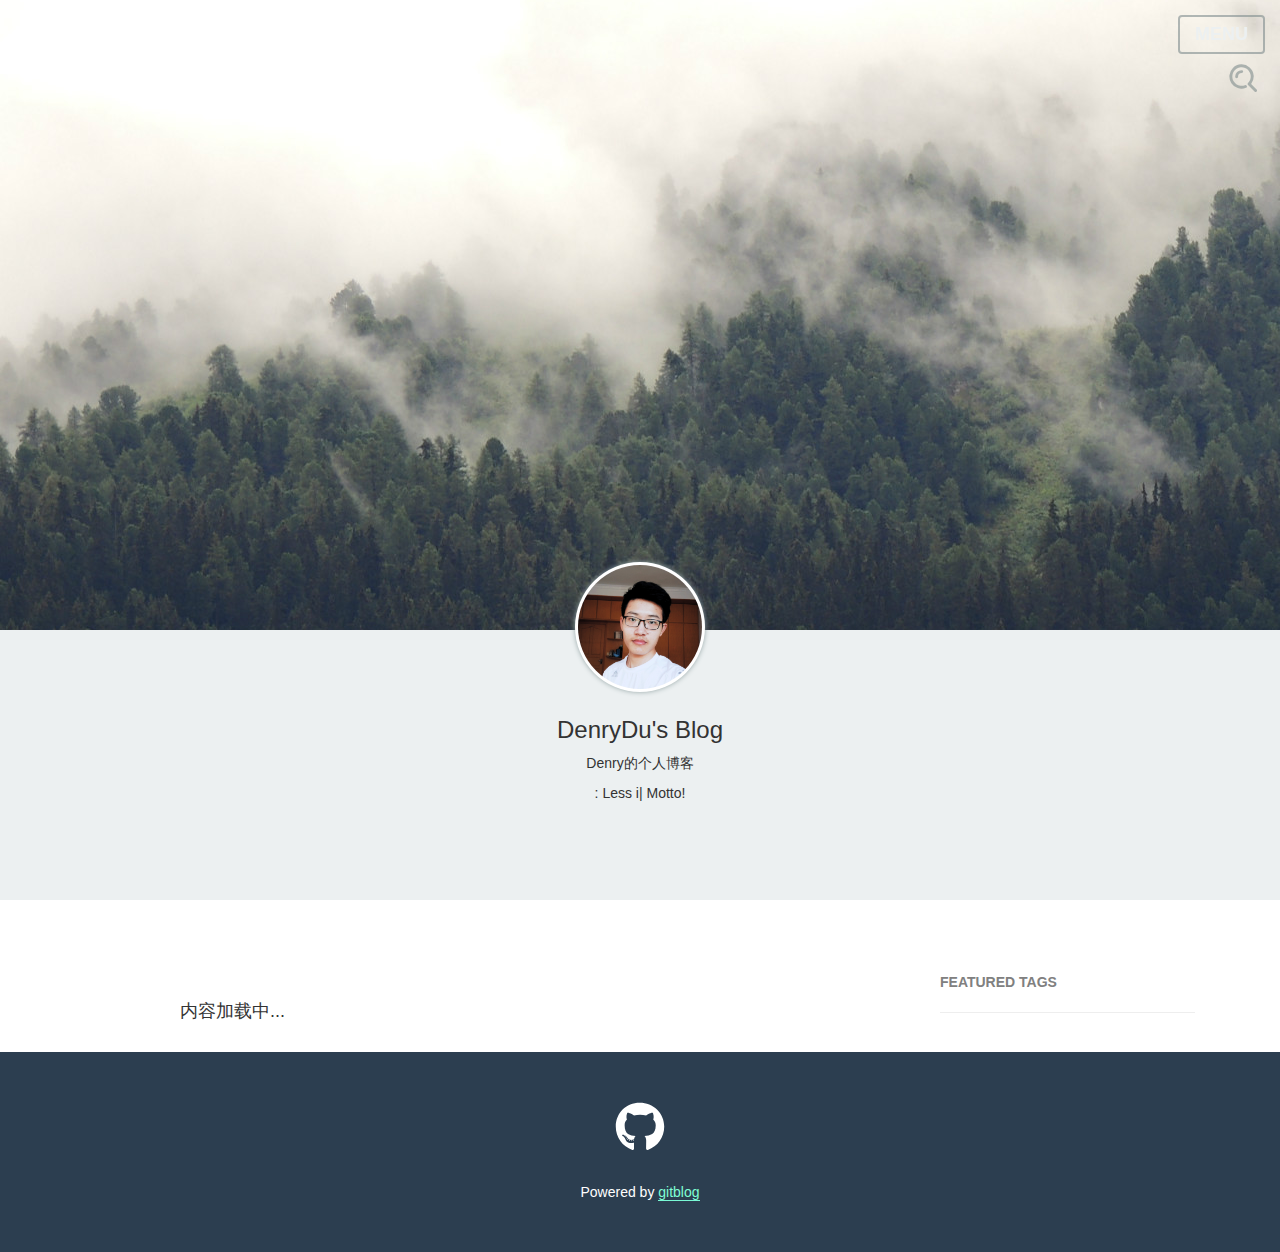
<file: index.html>
<!DOCTYPE HTML>
<html>
  <head>
    <title></title>
    <meta charset="utf-8">
    <meta name="viewport" content="width=device-width,initial-scale=1.0,user-scalable=no"/>
    <meta name="format-detection" content="telephone=no"/>
    <link rel="stylesheet" href="css/common.css">
    <link rel="icon" href="images/selfie.jpg">
    <link rel="stylesheet" href="css/bootstrap.min.css">
    <link rel="stylesheet" href="css/home.css">
    <meta name="DenryDu" content="DenryDu github"/>
    <meta name="360-site-verification" content="2e5462ca2dac5779360fa47117e39aab" />
    <meta name="baidu-site-verification" content="hqFlUOswVW" />
    <meta name="google-site-verification" content="oXWJi8W4vbCAaveKT3_Nu80PNXhiyEaGkr0tX7JlmIk" />
  </head>
  <body>
    <label class="navi-button">MENU</label>
    <input type="text" class="search-input" placeholder="回车搜索">
    <img src="images/search.svg" class="search">
    <ul class="main-navication">
      <ul id="menu"></ul>
      <hr>
      <ul id="friends"></ul>
    </ul>
    <div class="main">
      <div class="page_header" ></div>
      <div class="author">
        <div class="head">
          <img src="images/selfie.jpg" class="img-responsive img-circle">
        </div>
        <h3 class="name" id="title"></h3>
        <p class="name" id="instruction"></p>
        <p class="name">: <text id="changerificwordspanid"></text> Motto!</p>
      </div>
      <div class="container">
        <div class="col-lg-8 col-lg-offset-1 col-md-8 col-md-offset-1">
          <ul id="issue-list" class="main_content" style="padding-left: 0px; opacity: 1; transform: translateY(0px);">
            <br>
            <h4 class="title">内容加载中...</h4>
            </br>
          </ul>
        </div>
        <div class="col-lg-3 col-lg-offset-0 col-md-3 col-md-offset-0 visible-lg visible-md" style="margin: 72px auto 0 auto;">
          <a style="line-height:1.1;font-weight:700;cursor:pointer;color:#808080;text-decoration: none">FEATURED TAGS</a>
          <div class="tags" style="margin-top:10px" id="tags"></div>
          <hr>
        </div>
      </div>
      <div style="text-align: center">
        <ul class="pagination" id="pages" style="display: none"></ul>
      </div>
      <div class="footer" style="text-align: center">
        <div id='icon' style="display: flex;justify-content: center;padding: 0;align-items: center"></div>
        <div id="footer" style="text-align: center;background: #2c3e50;padding-top: 30px;color: white"></div>
      </div>
    </div>
  </body>
  <script src = "js/jquery.min.js"></script>
  <script src = "js/typed.js"></script>
  <script src = "js/gitblog.js"></script>
  <script>
      $(function(){ 
      　$('.head').css("opacity","1");
        $('.head').css("transform","translateY(0)");
        $('.name').css("opacity","1");
        $('.name').css("transform","translateY(0)");
        $('.main_content').css("opacity","1");
        $('.main_content').css("transform","translateY(0)");
        
        $("#changerificwordspanid").typed({
          strings: ["Less is more."],
          typeSpeed: 100,
          startDelay: 10,
          showCursor: true,
          shuffle: true,
          loop:true
        });
      });
    </script>
</html>
</file>
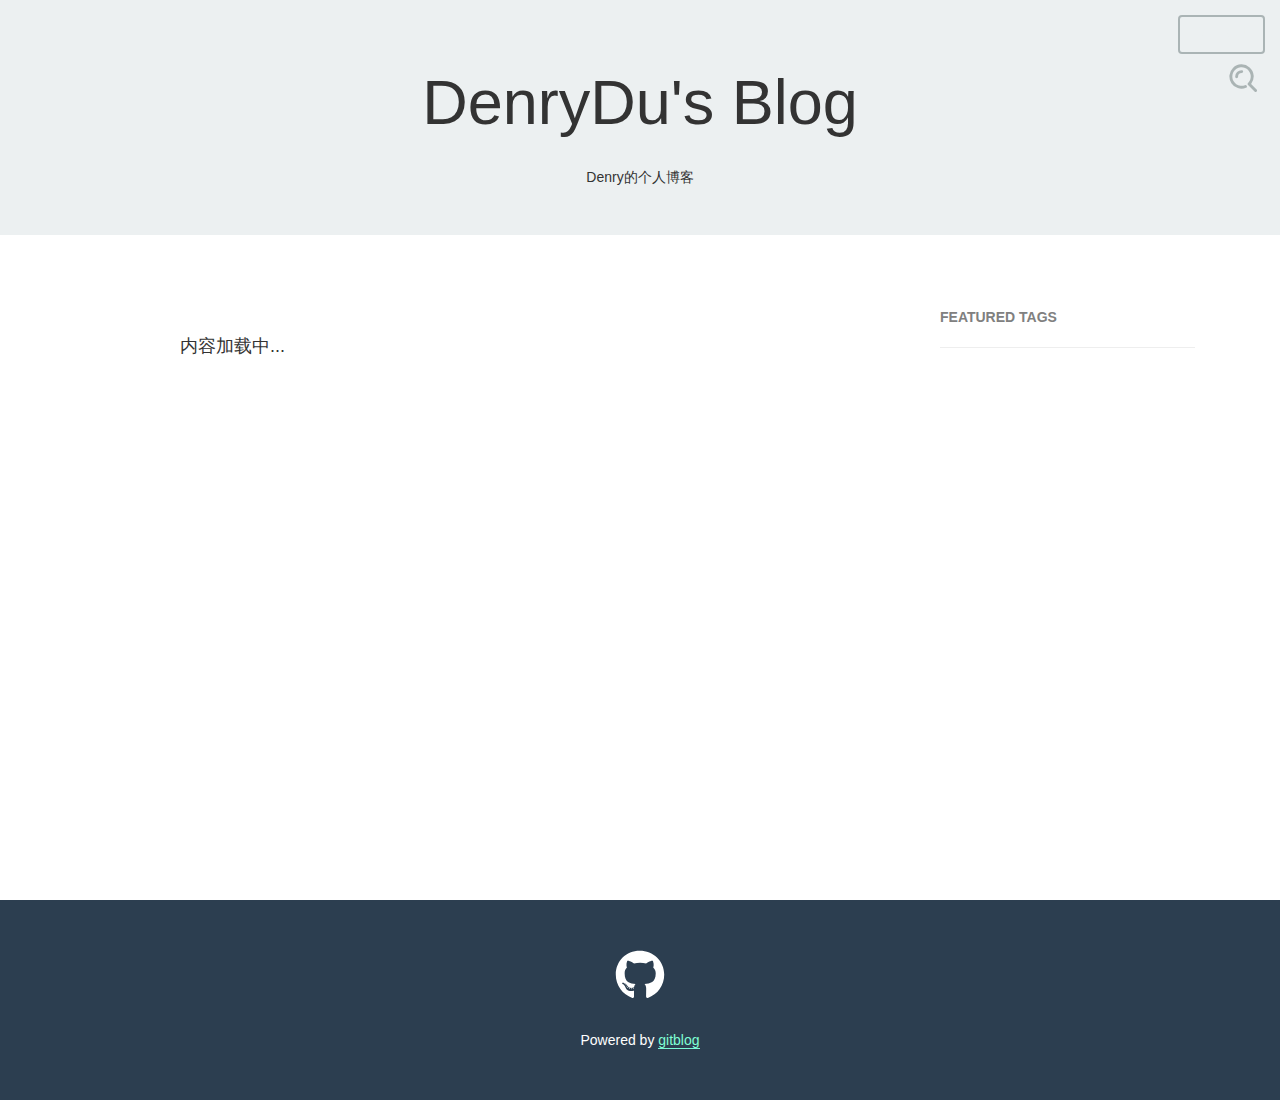
<file: issue_per_label.html>
﻿<!DOCTYPE HTML>
<html>
  <head>
    <title></title>
    <meta charset="utf-8">
    <meta name="viewport" content="width=device-width,initial-scale=1.0,user-scalable=no">
    <meta name="format-detection" content="telephone=no">
    <link rel="stylesheet" href="css/common.css">
    <link rel="icon" href="images/selfie.jpg">
    <link rel="stylesheet" href="css/bootstrap.min.css">
    <link rel="stylesheet" href="css/home.css">
  </head>
  <body>
    <label class="navi-button">MENU</label>
    <input type="text" class="search-input" placeholder="回车搜索">
    <img src="images/search.svg" class="search">
    <ul class="main-navication">
      <ul id="menu"></ul>
      <hr>
      <ul id="friends"></ul>
    </ul>
    <div class="main">
      <div class="jumbotron" style="text-align: center;background-color:#ecf0f1;margin-bottom:0;">
        <h1 id="title"></h1>
        <br>
        <text id="instruction"></text>
      </div>
      <div class="container">
        <div class="col-lg-8 col-lg-offset-1 col-md-8 col-md-offset-1">
          <ul id="issue-list" class="main_content" style="padding-left: 0px; opacity: 1; transform: translateY(0px);">
            <br>
            <h4 class="title">内容加载中...</h4>
            </br>
          </ul>
        </div>
        <div class="col-lg-3 col-lg-offset-0 col-md-3 col-md-offset-0 visible-lg visible-md" style="margin: 72px auto 0 auto;">
          <a style="line-height:1.1;font-weight:700;cursor:pointer;color:#808080;text-decoration: none">FEATURED TAGS</a>
          <div class="tags" style="margin-top:10px" id="tags"></div>
          <hr>
        </div>
      </div>
      <div style="text-align: center">
        <ul class="pagination" id="pages" style="display: none"></ul>
      </div>
    </div>
    <div class="footer" style="text-align: center">
      <div id='icon' style="display: flex;justify-content: center;padding: 0;align-items: center"></div>
      <div id="footer" style="text-align: center;background: #2c3e50;padding-top: 30px;color: white"></div>
    </div>
  </body>
  <script src = "js/jquery.min.js"></script>
  <script src="js/gitblog.js"></script>
</html>
</file>
<file: css/common.css>
.footer {
    background: #2c3e50;
    padding: 50px 15px;
    width: 100%;
    bottom:0;
}
.navi-button {
    font-size: 1.8rem;
    color: #ecf0f1;
    border: 2px solid rgba(127,140,141,0.6);
    line-height: 35px;
    border-radius: 4px;
    display: block;
    padding: 0 15px;
    position: fixed;
    right: 15px;
    top: 15px;
    cursor: pointer;
    text-transform: uppercase;
    z-index: 99;
    transform: translateX(0);
    transition: all 0.4s;
}
.main-navication li {
    list-style: none;
    padding-left: 10px;
}
.main {
    transform: translateX(0);
    min-height: 100vh;
    transition: all 0.4s;
}
.main-navication {
    margin: 0;
    padding: 30px 0 0;
    background: #2c3e50;
    width: 150px;
    position: fixed;
    right: 0;
    top: 0;
    bottom: 0;
    opacity:0;
    transition: all 0.4s;
    overflow: auto;
}
.main-navication ul{
    padding: 0 0 0 10px;
}
.main-navication a, .main-navication a:visited {
    display: block;
    padding: 0 15px;
    color: white;
    text-decoration: none;
}
.main-navication a:hover {
    display: block;
    padding: 0 15px;
    color: white;
}
.main-navication span {
    font-size: 12px;
    line-height: 48px;
    display: block;
    opacity: 0;
    transform: translateX(-50px);
    transition: all 0.4s;
}
ul.pagination {
    display: inline-block;
    padding: 0;
    margin: 0;
}
ul.pagination li {display: inline;}
ul.pagination li a {
    color: black;
    float: left;
    text-decoration: none;
    border:transparent;
}
ul.pagination li a.active {
    background-color: #ddd;
    color: white;
    pointer-events:none;
}
ul.pagination li a:hover:not(.active) {background-color: #ddd;}
.post-tags {
    margin-top: 40px;
    text-align: center;
}
.post-tags a, .post-tags a:hover {
    display: inline-block;
    margin-right: 10px;
    font-size: 13px;
    overflow-wrap: break-word;
    word-wrap: break-word;
    background-color: transparent;
    color: #555;
    text-decoration: none;
    outline: none;
    border-bottom: 1px solid #999;
    cursor: pointer;
}
.Totop {
    position: fixed;
    right: 20px;
    bottom: 50px;
    display: block;
    width: 42px;
    height: 42px;
    opacity: 0;
    cursor: pointer;
    transform: translateY(0px);
    transition: all 0.4s;
}
.search {
    opacity: 0.6;
    position: fixed;
    right: 20px;
    top: 60px;
    cursor: pointer;
    z-index: 99;
    width: 35px;
    transition: all 0.4s;
}
.search-input {
    width: 42px;
    height: 42px;
    padding-left: 15px;
    border-radius: 42px;
    border: 1px solid rgba(127,140,141,0.6);
    background: white;
    outline: none;
    position: relative;
    transition: all 0.4s;
    position: fixed;
    right: 10px;
    top: 57px;
    z-index: -1;
}
.tags {
    margin-top:10px
}
.tags a , .tags a:hover{
    display: inline-block;
    border: 1px solid rgba(255,255,255,.8);
    border-radius: 999em;
    padding: 0 10px;
    line-height:24px;
    font-size: 12px;
    text-decoration: none;
    margin-bottom: 6px;
    margin-right:5px;
    color:#bfbfbf;
    border-color:#bfbfbf
}
</file>
<file: css/home.css>
.page_header{
  width:100%;
  height:70vh;
  position: relative;
  background:url('../images/page_background.jpg') no-repeat 5% 60%;
}
.navi-button {
    font-size: 1.8rem;
    color: #ecf0f1;
    border: 2px solid rgba(127,140,141,0.6);
    line-height: 35px;
    border-radius: 4px;
    display: block;
    padding: 0 15px;
    right: 15px;
    top: 15px;
    cursor: pointer;
    text-transform: uppercase;
    z-index: 99;
    transition: all .3s;
}
.author {
    background: #ecf0f1;
    text-align: center;
    height:30vh;
}
.head {
    display: inline-block;
    width: 130px;
    height: 130px;
    border-radius: 50%;
    padding: 3px;
    background: #fff;
    box-shadow: 0 0 5px #95a5a6;
    position: relative;
    top: -68px;
    opacity: 0;
    transform: translateY(-20px);
    transition: all 0.8s;
}
.name {
  top: -68px;
  position: relative;
  opacity: 0;
  transform: translateY(-20px);
  transition: all 0.8s;
}


.pagination {
    margin-bottom: 80px;
    padding-left: 0;
}

body {
  background: #2c3e50;
}
.main_content {
  opacity: 0;
  transform: translateY(-20px);
  transition: all 0.8s;
  margin: 72px auto 0 auto;
  padding: 0 36px;
  list-style: none;
}
.main_content>li {
  margin-bottom: 20px;
}
.main {
  width:100%;
  background:#ffffff;
}
.main_content>li p.date, .main_content>li h4.title {
    font-weight: bold;
}
.main_content>li h4.title {
    line-height: 1.5;
    margin: 10px 0;
}
.main_content>li h4.title a {
    color: #2c3e50;
    transition: color .3s;
}
a {
    text-decoration: none;
    color: #34495e;
}
.main_content>li .excerpt, .main_content>li .excerpt *, .main_content>li .no-title {
    font-size: 1.5rem;
    color: #7f8c8d;
    line-height: 1.5;
    margin: 0;
}
.main_content>li .meta {
    margin-top: 20px;
    border: 1px solid #ecf0f1;
    border-width: 1px 0;
    padding: 22px 10px;
    font-size: 1.5rem;
    color: #7f8c8d;
}
.main_content>li .meta>li {
    margin-right: 22px;
    display: inline-block;
}
.main_content li > p {
  margin:0;
}
.main_content a {
  text-decoration: none;
  color: #34495e;
}
.issue{
  overflow: hidden;
  text-overflow: ellipsis;
  display: -webkit-box;
  -webkit-line-clamp: 6;
  -webkit-box-orient: vertical;
}
</file>
